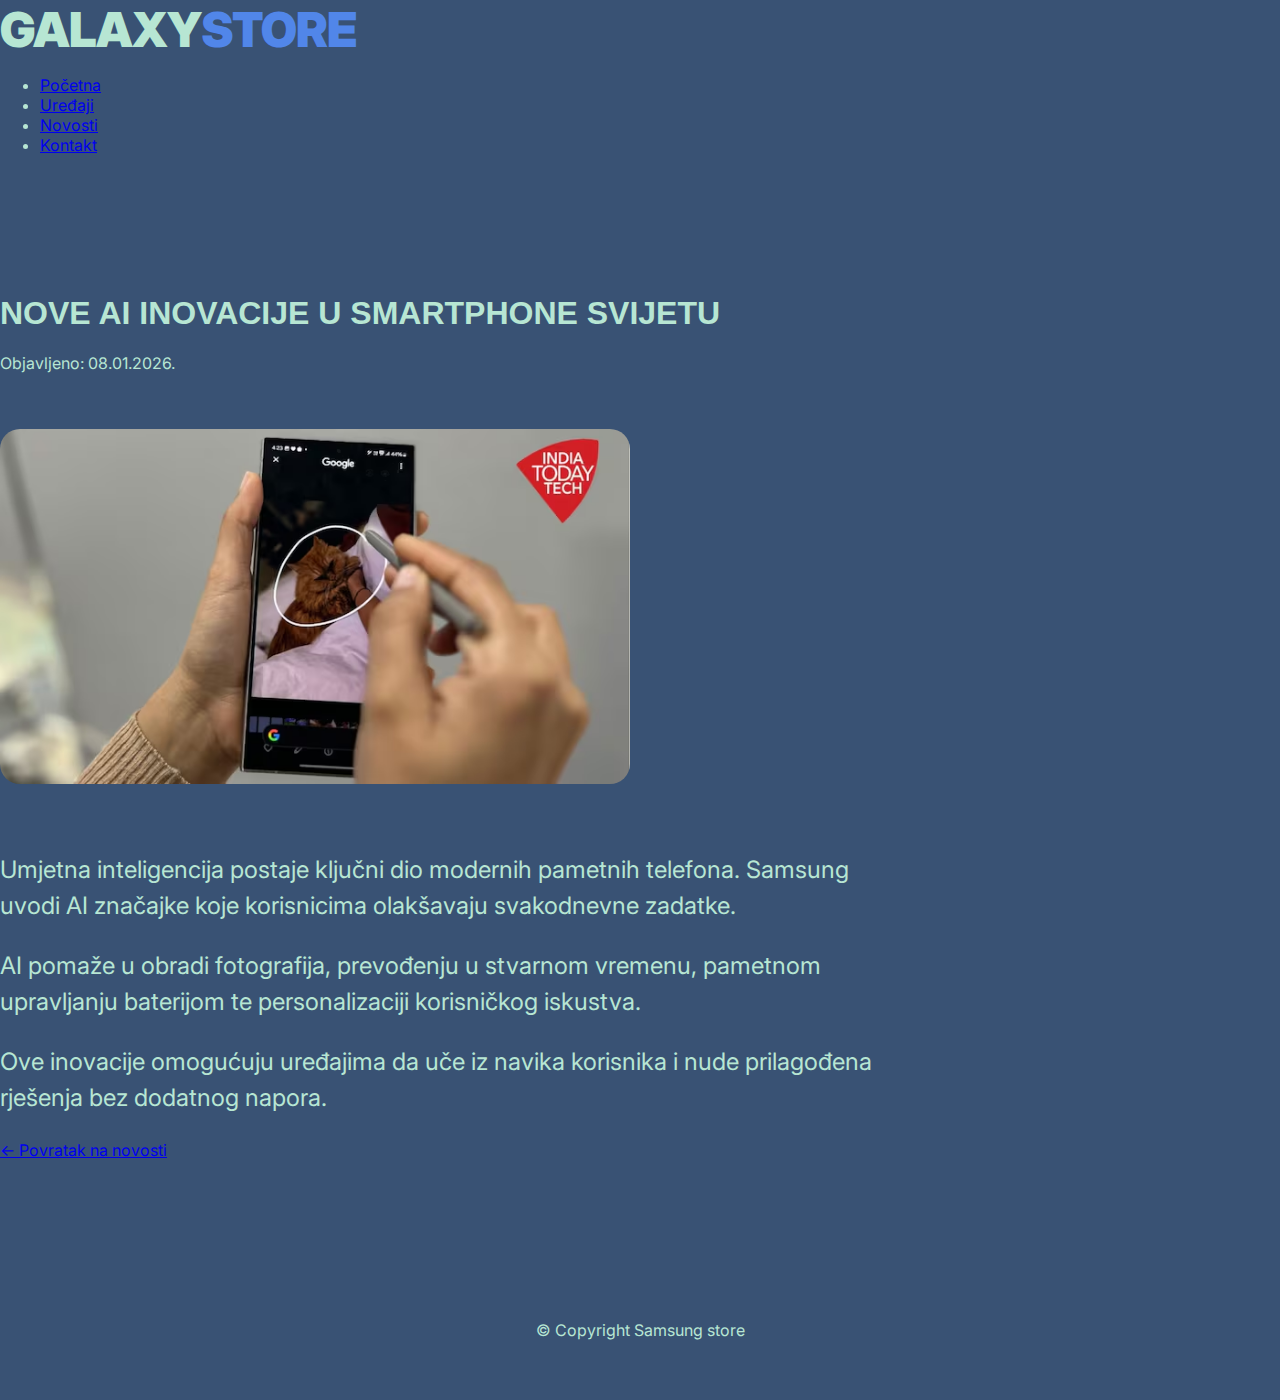
<file: clanak-ai.html>
<!DOCTYPE html>
<html lang="hr" data-theme="dark">
<head>
  <meta charset="utf-8">
  <meta name="viewport" content="width=device-width, initial-scale=1">
  <title>AI inovacije u smartphone svijetu</title>
  <link href="https://fonts.googleapis.com/css2?family=Syncopate:wght@700&family=Inter:wght@300;400;600;800&display=swap" rel="stylesheet">
  <link rel="stylesheet" href="style.css">
</head>
<body>
<header class="site-header">
  <div class="nav-container">
    <a href="index.html" class="logo">GALAXY<span>STORE</span></a>
    <ul class="nav-links">
      <li><a href="index.html">Početna</a></li>
      <li><a href="index.html#inventory">Uređaji</a></li>
      <li><a href="novosti.html">Novosti</a></li>
      <li><a href="kontakt.html">Kontakt</a></li>
    </ul>
  </div>
</header>
<main class="container" style="margin-top:140px; max-width:900px;">
  <h1 class="syncopate">Nove AI inovacije u smartphone svijetu</h1>
  <p class="muted">Objavljeno: 08.01.2026.</p>
  <img src="ai.jpg" style="width:70%; border-radius:20px; margin:40px 0;">
    <p style="font-size:1.5rem; line-height:1.5;">
    Umjetna inteligencija postaje ključni dio modernih pametnih telefona.
    Samsung uvodi AI značajke koje korisnicima olakšavaju svakodnevne zadatke.
  </p>
    <p style="font-size:1.5rem; line-height:1.5;">
    AI pomaže u obradi fotografija, prevođenju u stvarnom vremenu, pametnom
    upravljanju baterijom te personalizaciji korisničkog iskustva.
  </p>
    <p style="font-size:1.5rem; line-height:1.5;">
    Ove inovacije omogućuju uređajima da uče iz navika korisnika i nude
    prilagođena rješenja bez dodatnog napora.
  </p>
  <a href="novosti.html" class="btn-lux primary" style="margin-top:40px;">← Povratak na novosti</a>
</main>
<footer style="text-align:center; padding:60px 0; margin-top:100px;">
  &copy; Copyright Samsung store
</footer>
</body>
</html>
</file>
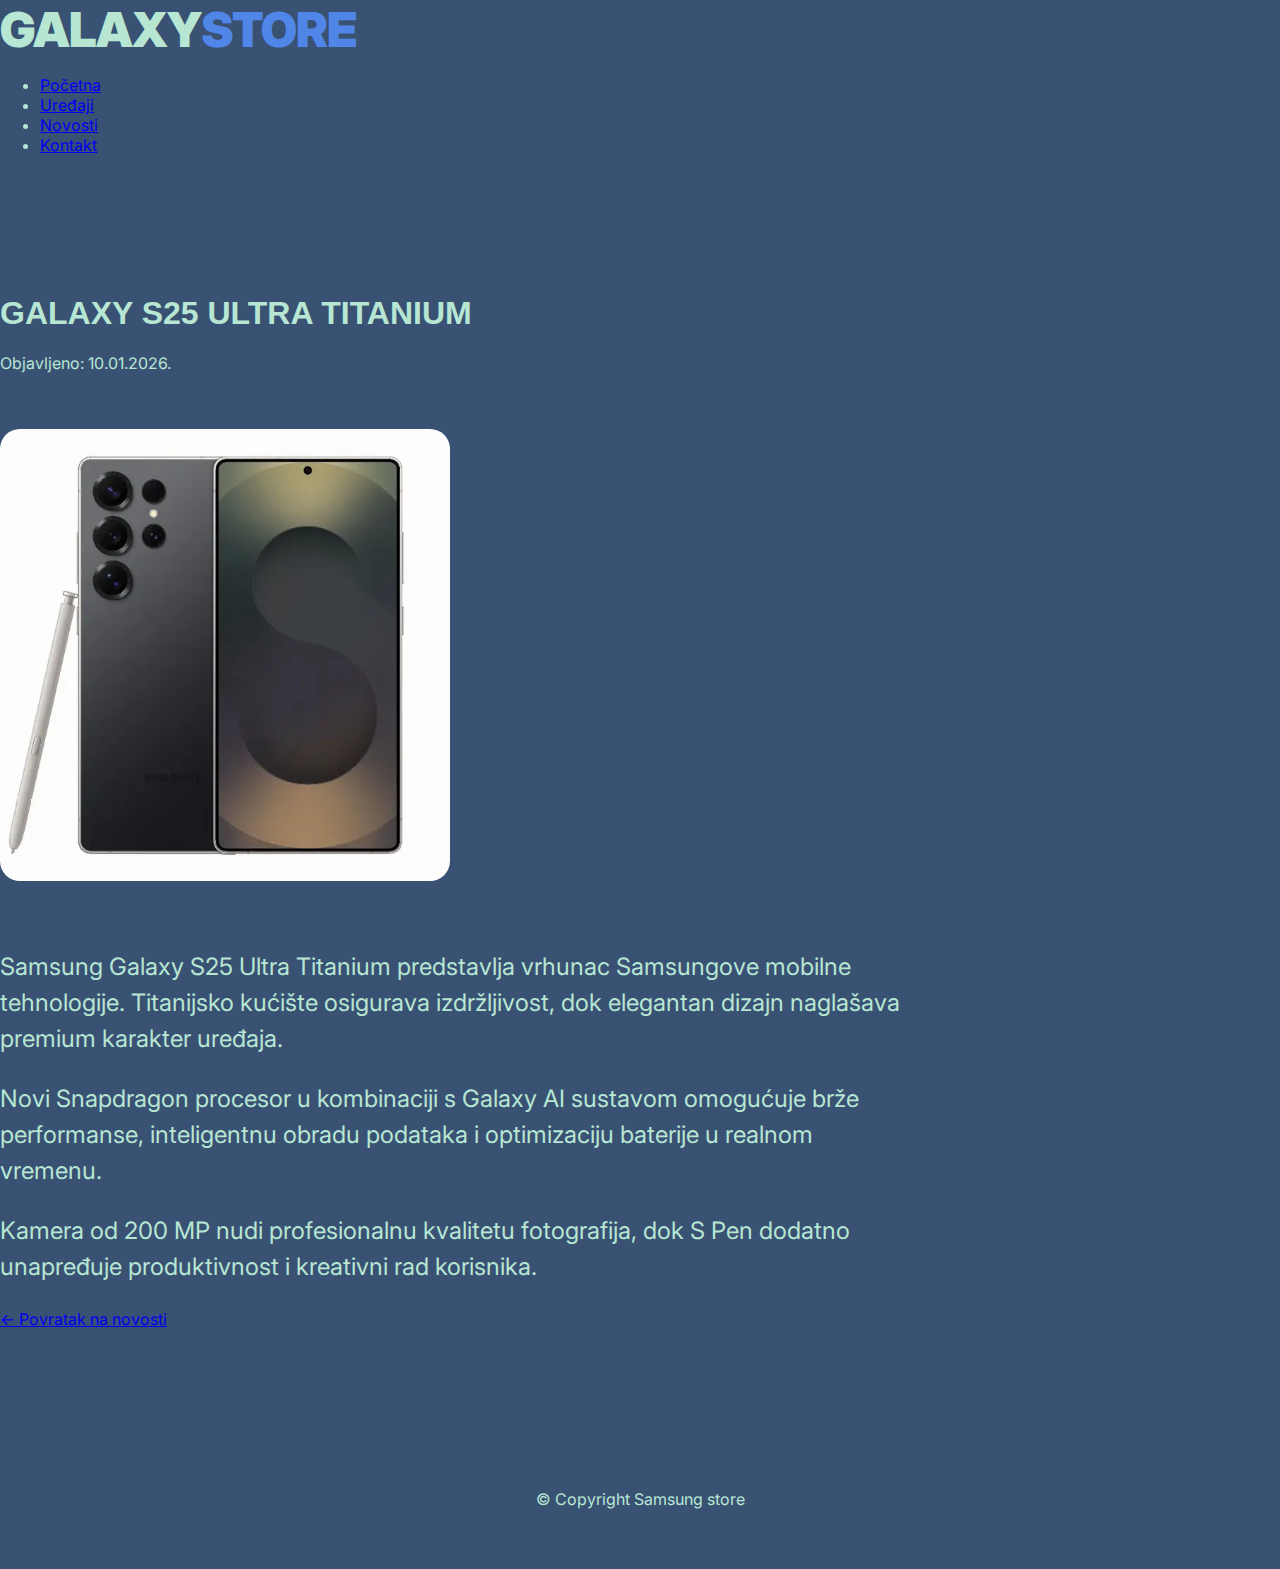
<file: clanak25ultra.html>
<!DOCTYPE html>
<html lang="hr" data-theme="dark">
<head>
  <meta charset="utf-8">
  <meta name="viewport" content="width=device-width, initial-scale=1">
  <title>Galaxy S25 Ultra Titanium</title>
  <link href="https://fonts.googleapis.com/css2?family=Syncopate:wght@700&family=Inter:wght@300;400;600;800&display=swap" rel="stylesheet">
  <link rel="stylesheet" href="style.css">
</head>
<body>
<header class="site-header">
  <div class="nav-container">
    <a href="index.html" class="logo">GALAXY<span>STORE</span></a>
    <ul class="nav-links">
      <li><a href="index.html">Početna</a></li>
      <li><a href="index.html#inventory">Uređaji</a></li>
      <li><a href="news.html">Novosti</a></li>
      <li><a href="kontakt.html">Kontakt</a></li>
    </ul>
  </div>
</header>
<main class="container article-content" style="margin-top:140px; max-width:900px;">
  <h1 class="syncopate">Galaxy S25 Ultra Titanium</h1>
  <p class="muted">Objavljeno: 10.01.2026.</p>
  <img src="s25.ultra.jpg" style="width:50%; border-radius:20px; margin:40px 0;">
  <p style="font-size:1.5rem; line-height:1.5;">
    Samsung Galaxy S25 Ultra Titanium predstavlja vrhunac Samsungove mobilne tehnologije.
    Titanijsko kućište osigurava izdržljivost, dok elegantan dizajn naglašava premium karakter uređaja.
  </p>
  <p style="font-size:1.5rem; line-height:1.5;">
    Novi Snapdragon procesor u kombinaciji s Galaxy AI sustavom omogućuje brže performanse,
    inteligentnu obradu podataka i optimizaciju baterije u realnom vremenu.
  </p>
  <p style="font-size:1.5rem; line-height:1.5;">
    Kamera od 200 MP nudi profesionalnu kvalitetu fotografija, dok S Pen dodatno
    unapređuje produktivnost i kreativni rad korisnika.
  </p>
  <a href="news.html" class="btn-lux primary" style="margin-top:100px;">← Povratak na novosti</a>
</main>
<footer style="text-align:center; padding:60px 0; margin-top:100px;">
  &copy; Copyright Samsung store
</footer>
</body>
</html>
</file>
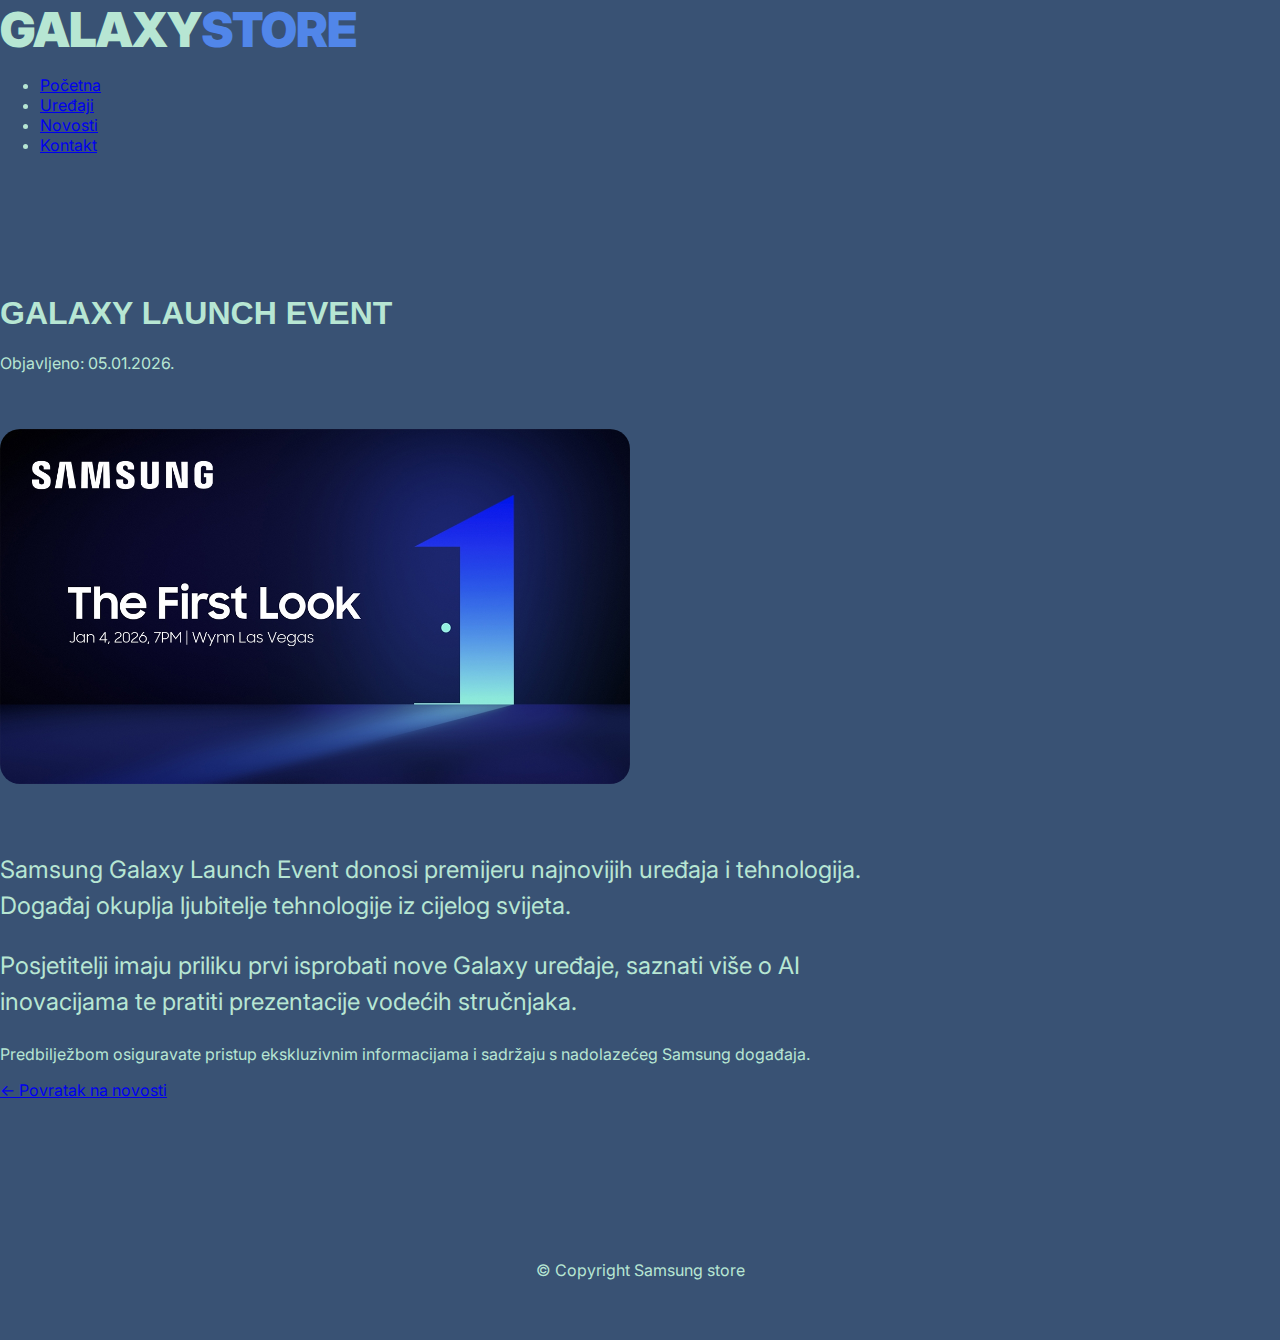
<file: clanak_launch_event.html>
<!DOCTYPE html>
<html lang="hr" data-theme="dark">
<head>
  <meta charset="utf-8">
  <meta name="viewport" content="width=device-width, initial-scale=1">
  <title>Galaxy Launch Event</title>
  <link href="https://fonts.googleapis.com/css2?family=Syncopate:wght@700&family=Inter:wght@300;400;600;800&display=swap" rel="stylesheet">
  <link rel="stylesheet" href="style.css">
</head>
<body>
<header class="site-header">
  <div class="nav-container">
    <a href="index.html" class="logo">GALAXY<span>STORE</span></a>
    <ul class="nav-links">
        <li><a href="index.html">Početna</a></li>
        <li><a href="index.html#inventory">Uređaji</a></li>
        <li><a href="news.html">Novosti</a></li>
        <li><a href="kontakt.html">Kontakt</a></li>
    </ul>
  </div>
</header>
<main class="container" style="margin-top:140px; max-width:900px;">
  <h1 class="syncopate">Galaxy Launch Event</h1>
  <p class="muted">Objavljeno: 05.01.2026.</p>
  <img src="launch_event.jpg" style="width:70%; border-radius:20px; margin:40px 0;">
    <p style="font-size:1.5rem; line-height:1.5;">
    Samsung Galaxy Launch Event donosi premijeru najnovijih uređaja i tehnologija.
    Događaj okuplja ljubitelje tehnologije iz cijelog svijeta.
  </p>
    <p style="font-size:1.5rem; line-height:1.5;">
    Posjetitelji imaju priliku prvi isprobati nove Galaxy uređaje,
    saznati više o AI inovacijama te pratiti prezentacije vodećih stručnjaka.
  </p>
    <p style="font-size:1.5rem; line-height:1.5;">
  <p>
    Predbilježbom osiguravate pristup ekskluzivnim informacijama i sadržaju s nadolazećeg Samsung događaja.
  </p>
  <a href="news.html" class="btn-lux primary" style="margin-top:70px;">← Povratak na novosti</a>
</main>
<footer style="text-align:center; padding:60px 0; margin-top:100px;">
  &copy; Copyright Samsung store
</footer>
</body>
</html>
</file>
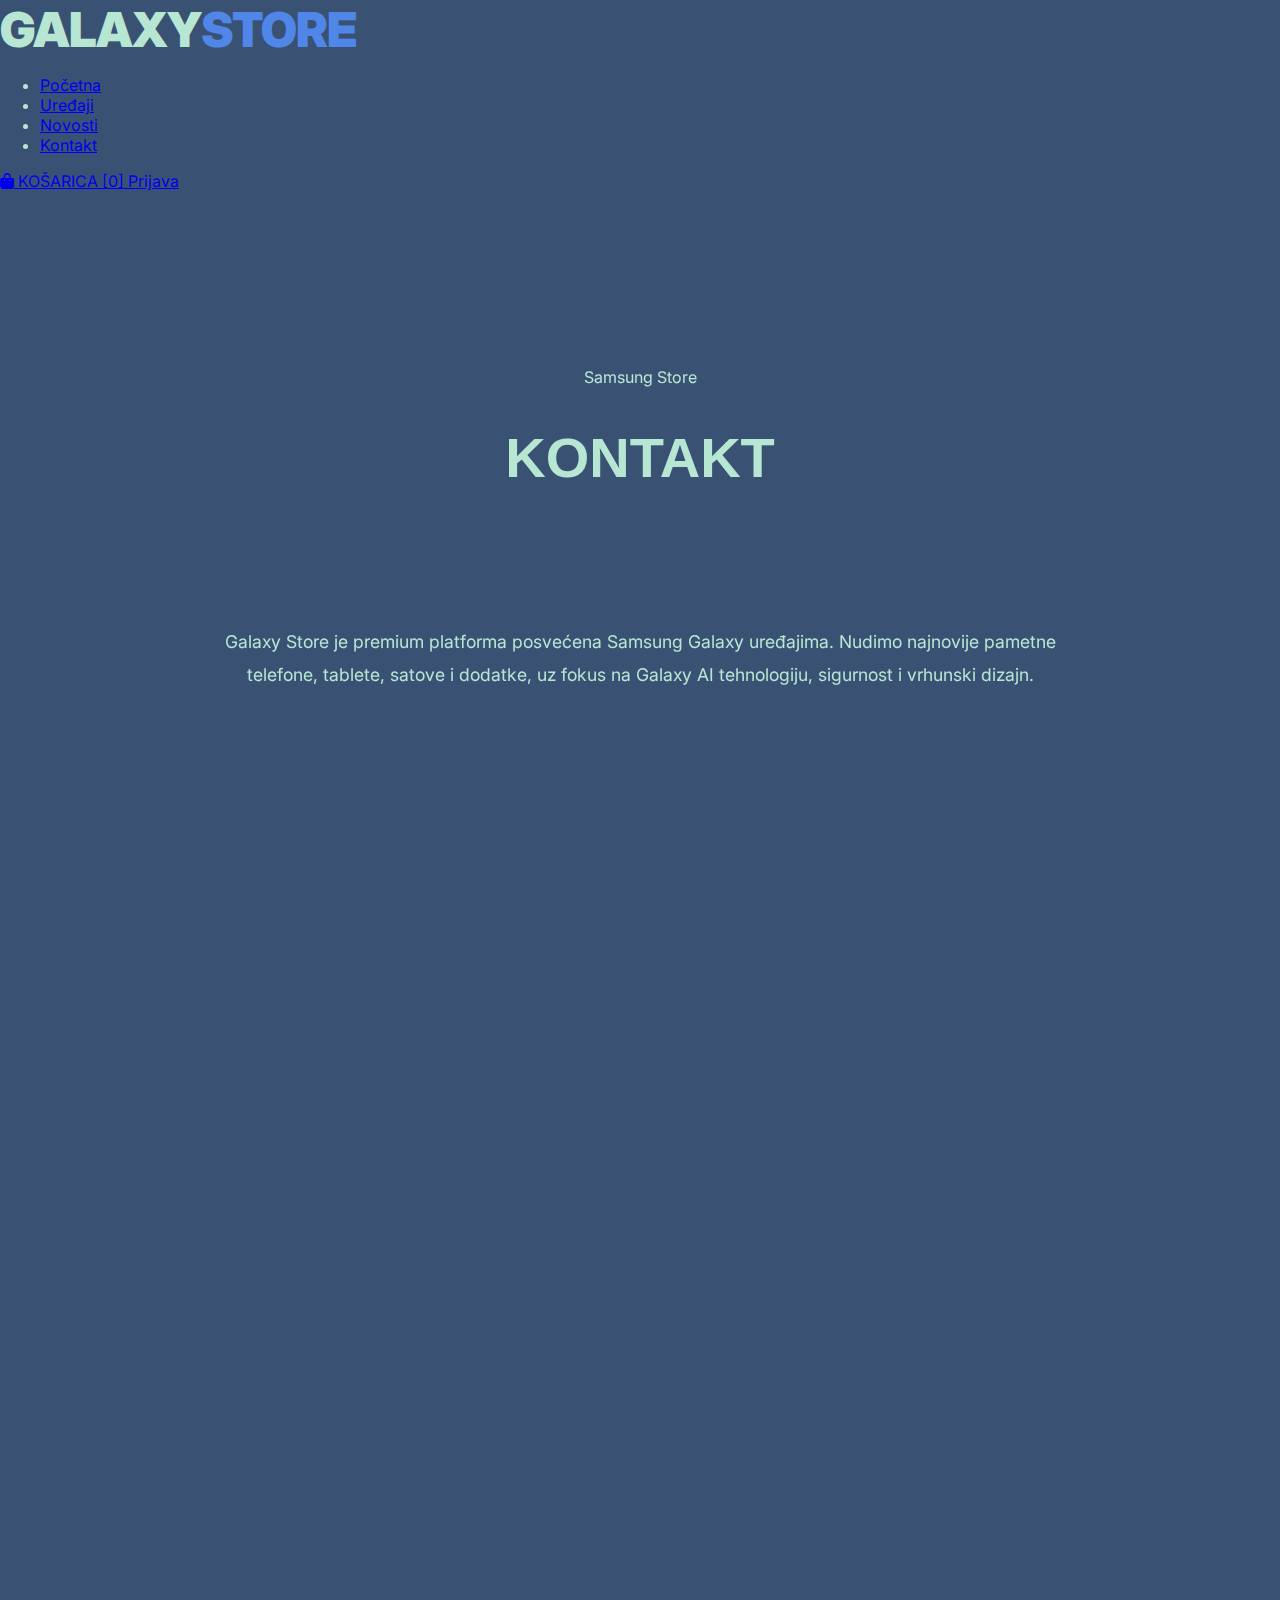
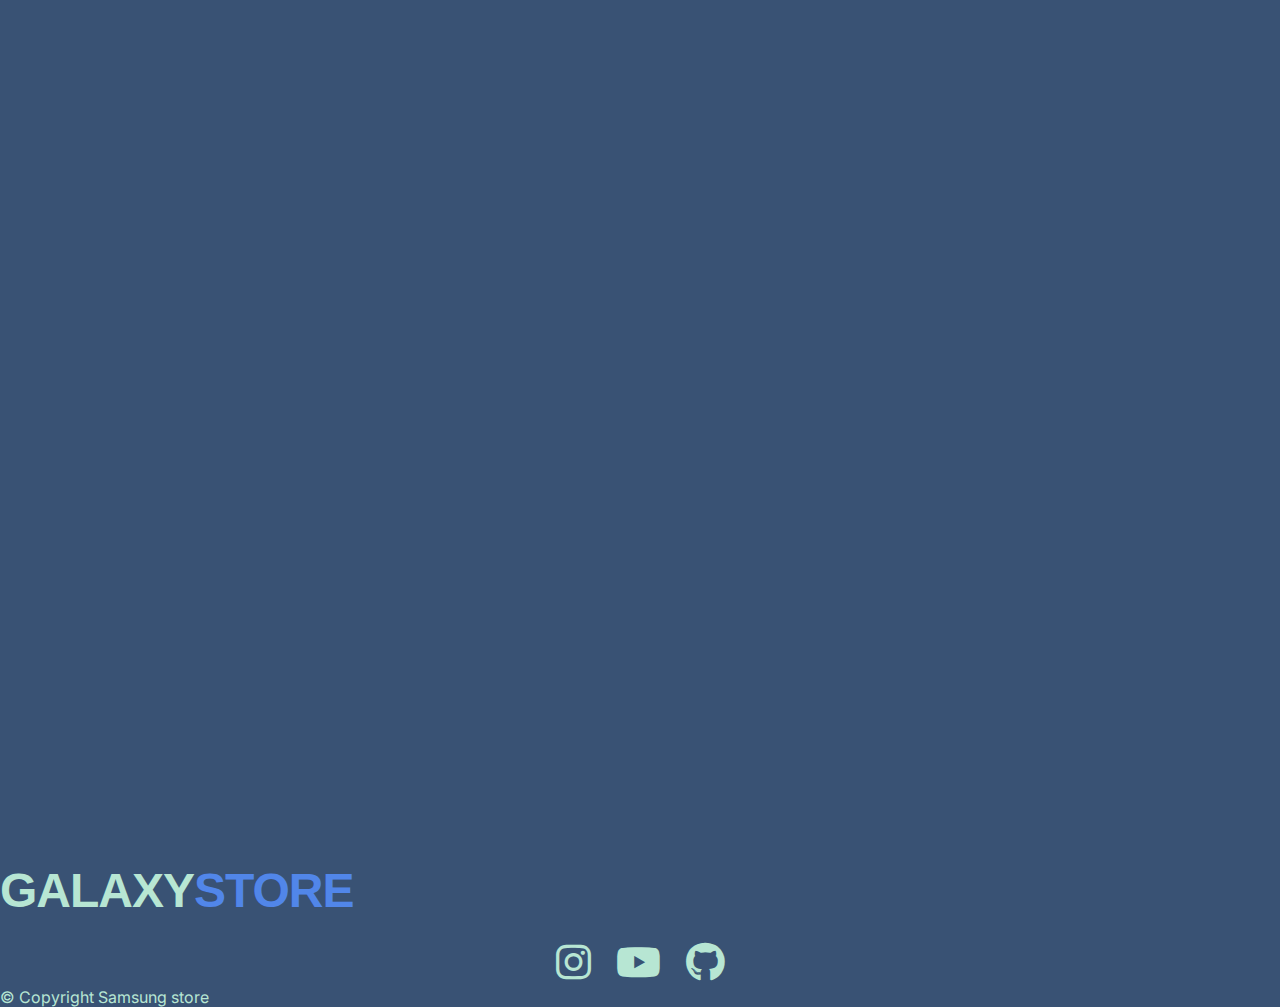
<file: kontakt.html>
<!DOCTYPE html>
<html lang="hr" data-theme="dark">
<head>
    <meta charset="utf-8">
    <meta name="viewport" content="width=device-width, initial-scale=1">
    <title>O nama</title>
    <link href="https://unpkg.com/aos@2.3.1/dist/aos.css" rel="stylesheet">
    <link href="https://fonts.googleapis.com/css2?family=Syncopate:wght@700&family=Inter:wght@300;400;600;800&display=swap" rel="stylesheet">
    <link rel="stylesheet" href="style.css">
    <link rel="stylesheet" href="https://cdnjs.cloudflare.com/ajax/libs/font-awesome/6.4.2/css/all.min.css">
</head>
<body>
<header class="site-header">
    <nav class="nav-container">
        <a href="index.html" class="logo">GALAXY<span>STORE</span></a>
        <ul class="nav-links">
            <li><a href="index.html">Početna</a></li>
            <li><a href="index.html#inventory">Uređaji</a></li>
            <li><a href="novosti.html">Novosti</a></li>
            <li><a href="kontakt.html" class="active">Kontakt</a></li>
        </ul>
        <div class="nav-right">
            <a href="kosarica.html" class="cart-link">
                <i class="fa-solid fa-bag-shopping"></i>
                <span class="cart-text">KOŠARICA</span> [<span id="cart-count">0</span>]
            </a>
            <a href="login.html" class="login-btn-top">Prijava</a>
        </div>
    </nav>
</header>
<section class="page-header" style="padding:160px 0 80px; text-align:center;">
    <div class="container" data-aos="fade-down">
        <p class="category-label">Samsung Store</p>
        <h1 class="syncopate" style="font-size:clamp(1.8rem,5vw,3.5rem);">
            Kontakt
        </h1>
    </div>
</section>
<main class="container">
    <section style="max-width:900px; margin:0 auto 100px; text-align:center;">
        <p class="muted" data-aos="fade-up" style="font-size:1.1rem; line-height:1.9;">
            Galaxy Store je premium platforma posvećena Samsung Galaxy uređajima.
            Nudimo najnovije pametne telefone, tablete, satove i dodatke,
            uz fokus na Galaxy AI tehnologiju, sigurnost i vrhunski dizajn.
        </p>
    </section>
    <div class="car-grid" style="margin-bottom:100px;">
        <div class="car-card" data-aos="fade-up" style="padding:40px; text-align:center;">
            <div class="syncopate" style="font-size:2.5rem; color:var(--primary); margin-bottom:20px;">01</div>
            <h3 class="syncopate">GALAXY AI</h3>
            <p class="muted">Pametne AI funkcije koje olakšavaju svakodnevni život.</p>
        </div>
        <div class="car-card" data-aos="fade-up" data-aos-delay="150" style="padding:40px; text-align:center;">
            <div class="syncopate" style="font-size:2.5rem; color:var(--primary); margin-bottom:20px;">02</div>
            <h3 class="syncopate">SIGURNOST</h3>
            <p class="muted">Samsung Knox zaštita na enterprise razini.</p>
        </div>
        <div class="car-card" data-aos="fade-up" data-aos-delay="300" style="padding:40px; text-align:center;">
            <div class="syncopate" style="font-size:2.5rem; color:var(--primary); margin-bottom:20px;">03</div>
            <h3 class="syncopate">PODRŠKA</h3>
            <p class="muted">Stručna podrška za sve Galaxy proizvode.</p>
        </div>
    </div>
    <div class="car-grid" style="gap:30px;">
        <div class="car-card" data-aos="fade-right" style="padding:40px;">
            <h3 class="syncopate" style="color:var(--primary); margin-bottom:30px;">Kontakt</h3>
            <p class="muted">Email: <span>support@galaxystore.com</span></p>
            <p class="muted">Telefon: <span>+385 99 888 7777</span></p>
            <p class="muted">Lokacija: <span>Jarušćica 4</span></p>

            <div style="margin-top:30px; background:var(--card-bg); padding:20px; border-left:4px solid var(--primary);">
                <p class="category-label">Radno vrijeme</p>
                <p>Pon – Pet: 08:00 – 16:00</p>
            </div>
        </div>
        <div class="car-card" data-aos="fade-left" style="padding:40px;">
            <h3 class="syncopate" style="margin-bottom:30px;">POŠALJITE UPIT</h3>
            <form id="contactForm">
                <input type="text" placeholder="Ime i prezime" required>
                <input type="email" placeholder="Email adresa" required>
                <textarea rows="4" placeholder="Vaša poruka..."></textarea>
                <button class="btn-lux primary" style="width:100%;">POŠALJI</button>
            </form>
        </div>
    </div>
    <section style="margin:120px 0;" data-aos="zoom-in">
        <h2 class="syncopate" style="text-align:center; margin-bottom:40px;">Posjetite nas</h2>
        <div style="height:450px; border-radius:20px; overflow:hidden;">
            <iframe
                src="https://www.google.com/maps?q=Samsung%20Zagreb&output=embed"
                width="100%" height="100%" style="border:0; filter:grayscale(1) invert(0.9);">
            </iframe>
        </div>
    </section>
</main>
<footer>
    <div class="footer-container">
        <div class="logo syncopate">GALAXY<span>STORE</span></div>
        <div class="social-icons">
            <a href="https://www.instagram.com/samsunghrvatska/"><i class="fa-brands fa-instagram"></i></a>
            <a href="https://www.youtube.com/@Samsung"><i class="fa-brands fa-youtube"></i></a>
            <a href="https://github.com/nid0n/WebAplikacije-projekt-SamsungStore"><i class="fa-brands fa-github"></i></a>
        </div>
        &copy; Copyright Samsung store
    </div>
</footer>
<script src="https://unpkg.com/aos@2.3.1/dist/aos.js"></script>
<script>
    AOS.init({ duration: 1000, once: true });

    document.getElementById('contactForm').addEventListener('submit', e => {
        e.preventDefault();
        alert('Poruka uspješno poslana! Javit ćemo vam se uskoro.');
    });
</script>
</body>
</html>
</file>
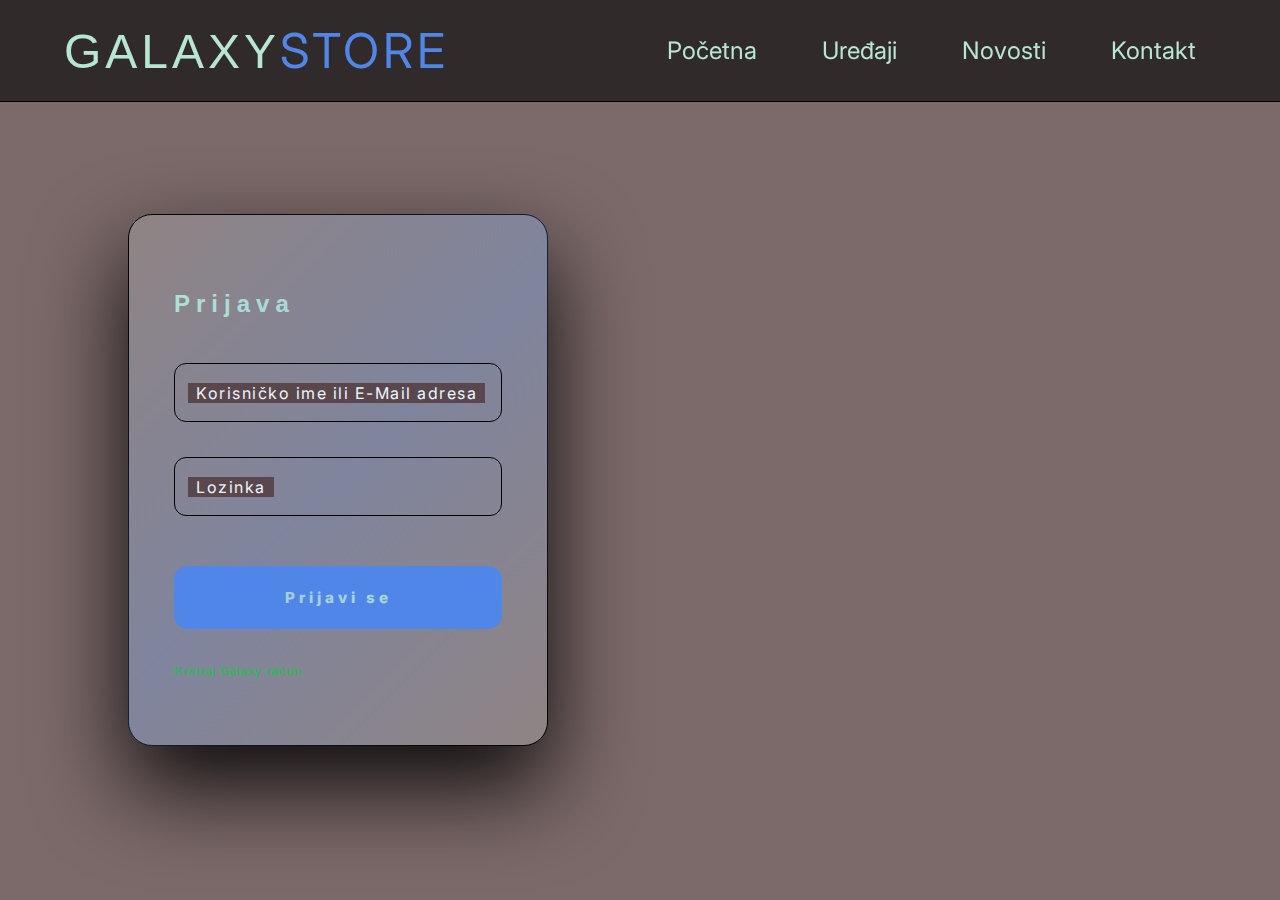
<file: login.html>
<!DOCTYPE html>
<html lang="hr" data-theme="white">
<head>
    <meta charset="UTF-8">
    <meta name="viewport" content="width=device-width, initial-scale=1.0">
    <title>Galaxy Store</title>
    <meta name="robots" content="noindex, nofollow">
    <link href="https://fonts.googleapis.com/css2?family=Syncopate:wght@700&family=Inter:wght@300;400;600;800&display=swap" rel="stylesheet">
    <link rel="stylesheet" href="https://cdnjs.cloudflare.com/ajax/libs/font-awesome/6.4.2/css/all.min.css">
    <style>
        :root {
            --primary: #5186e9; 
            --accent: #1bc92a;
            --bg: #492f2fb8;
            --card-bg: #8f8484;
            --text: #b7e6d3;
            --muted: #4d3e3e;
            --border: #000000;
        }
        * { box-sizing: border-box; font-family: 'Inter', sans-serif; }
        body {
            margin: 0;
            background-color: var(--bg);
            color: var(--text);
        }
        header {
            position: fixed;
            top: 0;
            width: 100%;
            z-index: 100;
            background: rgba(0,0,0,0.6);
            backdrop-filter: blur(20px);
            border-bottom: 1px solid var(--border);
        }
        .nav-container {
            max-width: 1300px;
            margin: auto;
            padding: 20px 5%;
            display: flex;
            justify-content: space-between;
            align-items: center;
        }
        .logo {
            font-family: 'Syncopate', sans-serif;
            letter-spacing: 4px;
            text-decoration: none;
            color: var(--text);
            font-size: 3rem;
        }
        .logo span { color: var(--primary); }
        .nav-links {
            list-style: none;
            display: flex;
            gap: 25px;
        }
        .nav-links a {
            text-decoration: none;
            color: var(--text);
            font-size: 1.5rem;
            padding: 12px 20px;
            transition: color 0.3s;
        }
        .nav-links a:hover { color: var(--primary); }
        .login-wrapper {
            min-height: 100vh;
            display: flex;
            align-items: center;
            justify-content: flex-start;
            padding: 140px 10% 80px;
        }
        .login-card {
            width: 100%;
            max-width: 420px;
            background: var(--card-bg);
            padding: 55px 45px;
            border-radius: 24px;
            border: 1px solid var(--border);
            box-shadow: 0 40px 90px rgba(0,0,0,0.9);
            position: relative;
        }
        .login-card::before {
            content: "";
            position: absolute;
            inset: -1px;
            border-radius: 24px;
            background: linear-gradient(135deg, transparent, var(--primary), transparent);
            opacity: 0.25;
            pointer-events: none;
        }
        .login-card h2 {
            font-family: 'Syncopate', sans-serif;
            font-size: 1.5rem;
            letter-spacing: 6px;
            margin-bottom: 45px;
            color: var(--text);
        }
        .input-group {
            position: relative;
            margin-bottom: 35px;
        }
        .input-group input {
            width: 100%;
            padding: 18px 16px;
            background: transparent;
            border: 1px solid var(--border);
            border-radius: 12px;
            color: var(--text);
            font-size: 1.1rem;
            outline: none;
            transition: 0.4s;
        }
        .input-group label {
            position: absolute;
            left: 14px;
            top: 50%;
            transform: translateY(-50%);
            font-size: 1rem;
            letter-spacing: 1.5px;
            color: #eaf6ff;  
            pointer-events: none;
            transition: 0.4s;
            background: var(--bg);
            padding: 0 8px;
        }
        .input-group input:focus,
        .input-group input:not(:placeholder-shown) {
            border-color: var(--primary);
        }
        
        .input-group input:focus + label,
        .input-group input:not(:placeholder-shown) + label {
            top: -8px;
            font-size: 0.75rem;
            color: var(--primary);
        }
        .login-btn {
            width: 100%;
            margin-top: 15px;
            padding: 22px;
            border-radius: 14px;
            font-size: 0.95rem;
            letter-spacing: 4px;
            background: var(--primary);
            border: none;
            color: var(--text);
            font-weight: 800;
            cursor: pointer;
            transition: 0.4s;
        }
        .login-btn:hover {
            transform: translateY(-2px);
            box-shadow: 0 20px 50px rgba(0,0,0,0.45);
        }
        .toggle-link { color: var(--accent); cursor: pointer; font-weight: 600; }
        .hidden { display: none; }
        .muted { color: var(--muted); font-size: 0.7rem; letter-spacing: 1px; }
    </style>
</head>
<body>
<header>
    <div class="nav-container">
        <a href="index.html" class="logo">GALAXY<span>STORE</span></a>
        <ul class="nav-links">
            <li><a href="index.html">Početna</a></li>
            <li><a href="index.html#inventory">Uređaji</a></li>
            <li><a href="novosti.html">Novosti</a></li>
            <li><a href="kontakt.html">Kontakt</a></li>
        </ul>
    </div>
</header>
<div class="login-wrapper">
    <div class="login-card">
        <div id="login-section">
            <h2>Prijava</h2>
            <form id="loginForm">
                <div class="input-group">
                    <input type="text" id="login-user" required placeholder=" ">
                    <label>Korisničko ime ili E-Mail adresa</label>
                </div>
                <div class="input-group">
                    <input type="password" id="login-pass" required placeholder=" ">
                    <label>Lozinka</label>
                </div>
                <button type="submit" class="login-btn">Prijavi se</button>
            </form>
            <p class="muted" style="margin-top: 35px;">
                <span class="toggle-link" onclick="toggleForm()">Kreiraj Galaxy račun</span>
            </p>
        </div>
        <div id="register-section" class="hidden">
            <h2>Kreiraj račun</h2>
            <form id="registerForm">
                <div class="input-group">
                    <input type="text" id="reg-name" required placeholder=" ">
                    <label>Vaše ime i prezime</label>
                </div>
                <div class="input-group">
                    <input type="email" id="reg-email" required placeholder=" ">
                    <label>Email adresa</label>
                </div>
                <div class="input-group">
                    <input type="password" id="reg-pass" required placeholder=" ">
                    <label>Lozinka</label>
                </div>
                <button type="submit" class="login-btn">Registrirajte se</button>
            </form>
            <p class="muted" style="margin-top: 35px;">
                Postojeći korisnik? <span class="toggle-link" onclick="toggleForm()">Prijavi se</span>
            </p>
        </div>
    </div>
</div>
<script>
document.addEventListener('DOMContentLoaded', () => {
    if (localStorage.getItem('isLoggedIn') === 'true') {
        window.location.href = 'index.html';
    }
});
function toggleForm() {
    document.getElementById('login-section').classList.toggle('hidden');
    document.getElementById('register-section').classList.toggle('hidden');
}
document.getElementById('loginForm').addEventListener('submit', e => {
    e.preventDefault();
    const user = document.getElementById('login-user').value;
    localStorage.setItem('isLoggedIn', 'true');
    localStorage.setItem('galaxy_user', user);
    alert("Dobrodošli");
    setTimeout(() => window.location.href = 'index.html', 1200);
})
document.getElementById('registerForm').addEventListener('submit', e => {
    e.preventDefault();
    alert("Račun Vam je kreiran. Molimo prijavite se.");
    toggleForm();
});
</script>
</body>
</html>
</file>
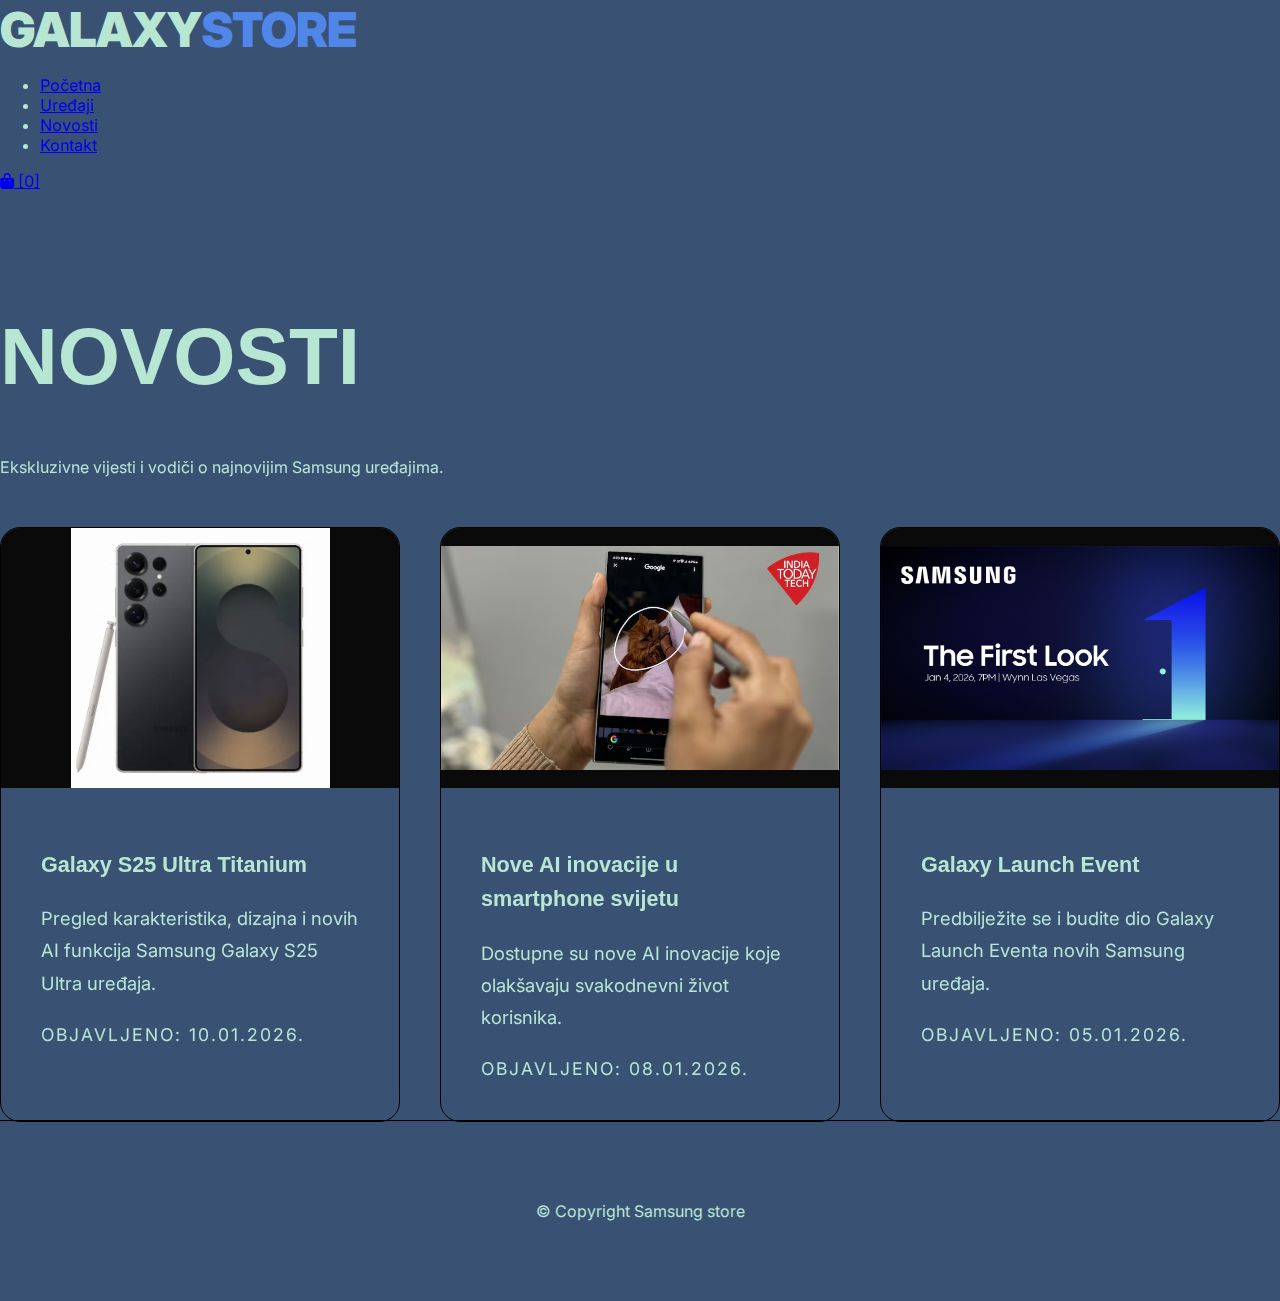
<file: novosti.html>
<!DOCTYPE html>
<html lang="hr" data-theme="dark">
<head>
    <meta charset="utf-8">
    <meta name="viewport" content="width=device-width, initial-scale=1">
    <title>Novosti</title>
    <meta name="robots" content="noindex, nofollow">
    <link href="https://unpkg.com/aos@2.3.1/dist/aos.css" rel="stylesheet">
    <link href="https://fonts.googleapis.com/css2?family=Syncopate:wght@700&family=Inter:wght@300;400;600;800&display=swap" rel="stylesheet">
    <link rel="stylesheet" href="style.css">
    <link rel="stylesheet" href="https://cdnjs.cloudflare.com/ajax/libs/font-awesome/6.4.2/css/all.min.css">
<style>
.news-grid {
    display: grid;
    grid-template-columns: repeat(auto-fit, minmax(320px, 1fr));
    gap: 40px;
    margin-top: 50px;
}
.journal-card {
    background: var(--black-card);
    border: 1px solid var(--border);
    border-radius: 20px;
    overflow: hidden;
    transition: all 0.4s ease;
    height: 100%;
}
.journal-card:hover {
    transform: translateY(-10px);
    border-color: var(--accent);
    box-shadow: 0 20px 40px rgba(0,0,0,0.3);
}
.journal-img {
    height: 260px;
    background-size: contain;
    background-position: center;
    background-repeat: no-repeat;
    background-color: #0a0a0a;
    transition: 0.5s;
}
.journal-card:hover .journal-img {
    transform: scale(1.05);
}
.journal-body {
    padding: 40px;
}
.journal-body h3 {
    font-family: 'Syncopate', sans-serif;
    font-size: 1.35rem;
    margin: 20px 0;
    line-height: 1.6;
}
.journal-body p {
    font-size: 1.15rem;
    line-height: 1.75;
}
.meta {
    margin-top: 25px;
    font-size: 1.1rem;
    text-transform: uppercase;
    letter-spacing: 2px;
    color: var(--text-muted);
}
.card-link {
    display: block;
    text-decoration: none;
    color: inherit;
}
</style>
</head>
<body>
<header class="site-header">
<div class="nav-container">
    <a href="index.html" class="logo">GALAXY<span>STORE</span></a>
    <ul class="nav-links">
        <li><a href="index.html">Početna</a></li>
        <li><a href="index.html#inventory">Uređaji</a></li>
        <li><a href="novosti.html" class="active">Novosti</a></li>
        <li><a href="kontakt.html">Kontakt</a></li>
    </ul>
    <div class="nav-right">
        <a href="kosarica.html" class="cart-link">
            <i class="fa-solid fa-bag-shopping"></i> [0]
        </a>
    </div>
</div>
</header>
<main class="container" style="margin-top:120px; min-height:80vh;">
<section>
<div class="section-head" data-aos="fade-right">
    <h1 class="syncopate" style="font-size: clamp(3.5rem, 12vw, 5em);">
        Novosti
    </h1>
    <p class="muted">
        Ekskluzivne vijesti i vodiči o najnovijim Samsung uređajima.
    </p>
</div>
<div class="news-grid">
<a href="clanak25ultra.html" class="card-link">
<article class="journal-card" data-aos="fade-up" data-aos-delay="100">
    <div class="journal-img" style="background-image:url('s25.ultra.jpg');"></div>
    <div class="journal-body">
        <h3>Galaxy S25 Ultra Titanium</h3>
        <p>
            Pregled karakteristika, dizajna i novih AI funkcija Samsung Galaxy S25 Ultra uređaja.
        </p>
        <div class="meta">Objavljeno: 10.01.2026.</div>
    </div>
</article>
</a>
<a href="clanak-ai.html" class="card-link">
<article class="journal-card" data-aos="fade-up" data-aos-delay="200">
    <div class="journal-img" style="background-image:url('ai.jpg');"></div>
    <div class="journal-body">
        <h3>Nove AI inovacije u smartphone svijetu</h3>
        <p>
            Dostupne su nove AI inovacije koje olakšavaju svakodnevni život korisnika.
        </p>
        <div class="meta">Objavljeno: 08.01.2026.</div>
    </div>
</article>
</a>
<a href="clanak_launch_event.html" class="card-link">
<article class="journal-card" data-aos="fade-up" data-aos-delay="300">
    <div class="journal-img" style="background-image:url('launch_event.jpg');"></div>
    <div class="journal-body">
        <h3>Galaxy Launch Event</h3>
        <p>
            Predbilježite se i budite dio Galaxy Launch Eventa novih Samsung uređaja.
        </p>
        <div class="meta">Objavljeno: 05.01.2026.</div>
    </div>
</article>
</a>
</div>
</section>
</main>
<footer style="text-align:center; padding:80px 0; border-top:1px solid var(--border);">
    &copy; Copyright Samsung store
</footer>
<script src="https://unpkg.com/aos@2.3.1/dist/aos.js"></script>
<script>
AOS.init({ duration: 1000, once: true });
</script>
</body>
</html>
</file>
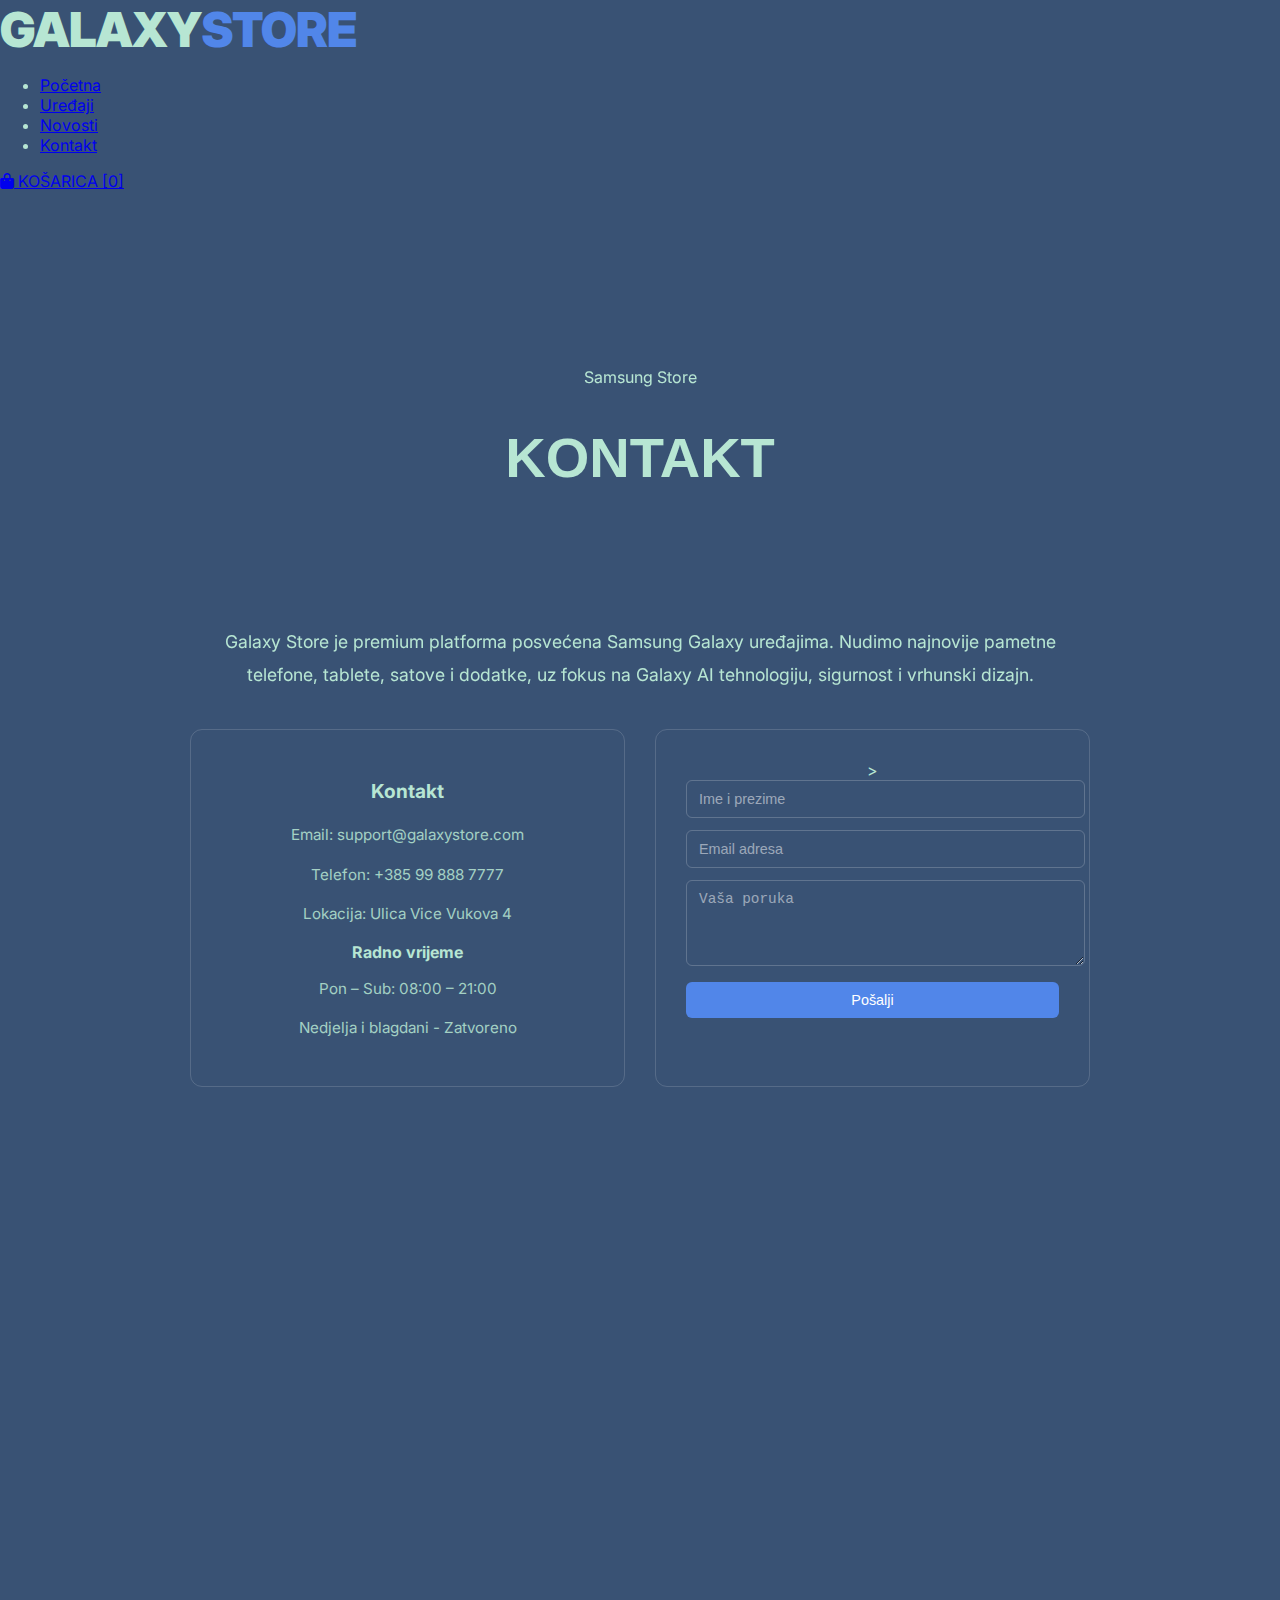
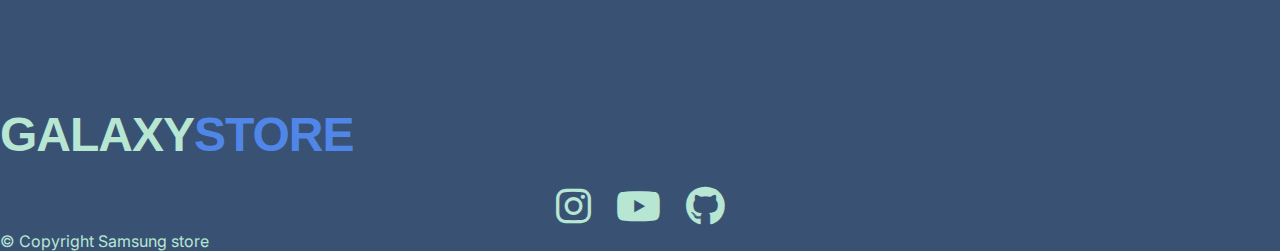
<file: o.nama_kontakt.html>
<!DOCTYPE html>
<html lang="hr" data-theme="white">
<head>
    <meta charset="utf-8">
    <meta name="viewport" content="width=device-width, initial-scale=1">
    <title>O nama</title>
    <link href="https://unpkg.com/aos@2.3.1/dist/aos.css" rel="stylesheet">
    <link href="https://fonts.googleapis.com/css2?family=Syncopate:wght@700&family=Inter:wght@300;400;600;800&display=swap" rel="stylesheet">
    <link rel="stylesheet" href="style.css">
    <link rel="stylesheet" href="https://cdnjs.cloudflare.com/ajax/libs/font-awesome/6.4.2/css/all.min.css">
</head>
<body>
<header class="site-header">
    <nav class="nav-container">
        <a href="index.html" class="logo">GALAXY<span>STORE</span></a>
        <ul class="nav-links">
            <li><a href="index.html">Početna</a></li>
            <li><a href="index.html#inventory">Uređaji</a></li>
            <li><a href="novosti.html">Novosti</a></li>
            <li><a href="kontakt.html" class="active">Kontakt</a></li>
        </ul>
        <div class="nav-right">
            <a href="kosarica.html" class="cart-link">
                <i class="fa-solid fa-bag-shopping"></i>
                <span class="cart-text">KOŠARICA</span> [<span id="cart-count">0</span>]
            </a>
        </div>
    </nav>
</header>
<section class="page-header" style="padding:160px 0 80px; text-align:center;">
    <div class="container" data-aos="fade-down">
        <p class="category-label">Samsung Store</p>
        <h1 class="syncopate" style="font-size:clamp(1.8rem,5vw,3.5rem);">
            Kontakt
        </h1>
    </div>
</section>
<main class="container">
    <section style="max-width:900px; margin:0 auto 100px; text-align:center;">
        <p class="muted" data-aos="fade-up" style="font-size:1.1rem; line-height:1.9;">
            Galaxy Store je premium platforma posvećena Samsung Galaxy uređajima.
            Nudimo najnovije pametne telefone, tablete, satove i dodatke,
            uz fokus na Galaxy AI tehnologiju, sigurnost i vrhunski dizajn.
        </p>
        <div class="car-grid simple-contact">

    <div class="car-card contact-info" data-aos="fade-right">
        <h3>Kontakt</h3>
        <p>Email: support@galaxystore.com</p>
        <p>Telefon: +385 99 888 7777</p>
        <p>Lokacija: Ulica Vice Vukova 4</p>

        <div class="work-time">
            <strong>Radno vrijeme</strong>
            <p>Pon – Sub: 08:00 – 21:00</p>
            <p>Nedjelja i blagdani - Zatvoreno</p>
        </div>
    </div>

    <div class="car-card contact-form" data-aos="fade-left">>
            <form id="contactForm">
                <input type="text" placeholder="Ime i prezime" required>
                <input type="email" placeholder="Email adresa" required>
                <textarea rows="4" placeholder="Vaša poruka"></textarea>
                <button class="btn-lux primary" style="width:100%;">Pošalji</button>
            </form>
        </div>
    </div>
<div style="overflow:hidden; border-radius:30px; height:450px; margin:50px auto; max-width:900px;">
    <iframe 
        src="https://www.google.com/maps/embed?pb=!1m18!1m12!1m3!1d1022.5864779235976!2d15.94010017010617!3d45.77016989210619!2m3!1f0!2f0!3f0!3m2!1i1024!2i768!4f13.1!3m3!1m2!1s0x4765d43cbdaa481d%3A0x1c1f1f2f04307ff3!2sSamsung%20Experience%20Store%20-%20Zagreb!5e0!3m2!1sen!2shr!4v1768223482575!5m2!1sen!2shr&layer=c"
        width="100%" 
        height="100%" 
        style="border:0;" 
        allowfullscreen="" 
        loading="lazy" 
        referrerpolicy="no-referrer-when-downgrade">
    </iframe>
</div>


</main>
<footer>
    <div class="footer-container">
        <div class="logo syncopate">GALAXY<span>STORE</span></div>
        <div class="social-icons">
            <a href="https://www.instagram.com/samsunghrvatska/"><i class="fa-brands fa-instagram"></i></a>
            <a href="https://www.youtube.com/@Samsung"><i class="fa-brands fa-youtube"></i></a>
            <a href="https://github.com/nid0n/WebAplikacije-projekt-SamsungStore"><i class="fa-brands fa-github"></i></a>
        </div>
        &copy; Copyright Samsung store
    </div>
</footer>
<script src="https://unpkg.com/aos@2.3.1/dist/aos.js"></script>
<script>
    AOS.init({ duration: 1000, once: true });

    document.getElementById('contactForm').addEventListener('submit', e => {
        e.preventDefault();
        alert('Vaš upit je poslan.');
    });
</script>
</body>
</html>
</file>
<file: style.css>
:root {
    --primary: #5186e9;
    --accent: #1bc92a;
    --bg: #2f496df3;
    --card-bg: #8f8484;
    --text: #b7e6d3;
    --muted: #4d3e3e;
    --border: #000000;
}
body {
    background-color: var(--bg);
    color: var(--text);
    font-family: 'Inter', sans-serif;
    margin: 0;
}
.syncopate {
    font-family: 'Syncopate', sans-serif;
    text-transform: uppercase;
}
.logo {
    font-size: 3rem;
    font-weight: 900;
    letter-spacing: -1px;
    color: var(--text);
    text-decoration: none;
}
.logo span {
    color: var(--primary);
}
.hero {
    height: 80vh;
    display: flex;
    align-items: center;
    justify-content: center;
    text-align: center;
    background:
        linear-gradient(rgba(0,0,0,0.6), rgba(0,0,0,0.6)),
        url('s25ultra1.jpg');
    background-size: cover;
    background-position: center;
}
.hero h1 {
    font-size: clamp(4rem, 10vw, 7rem);
    line-height: 0.9;
    margin: 20px 0;
}
.car-grid {
    display: grid;
    grid-template-columns: repeat(auto-fill, minmax(300px, 1fr));
    gap: 30px;
    padding: 20px 0;
}

.car-card {
    position: relative;
    background: linear-gradient(
        160deg,
        rgba(255,255,255,0.08),
        rgba(255,255,255,0.02)
    );
    border-radius: 26px;
    border: 1px solid rgba(255,255,255,0.15);
    box-shadow:
        0 20px 50px rgba(0,0,0,0.45),
        inset 0 0 0 1px rgba(255,255,255,0.05);
    backdrop-filter: blur(14px);
    -webkit-backdrop-filter: blur(14px);
    transition: all 0.45s ease;
}
.car-card:hover {
    transform: translateY(-12px) scale(1.03);
    box-shadow:
        0 35px 70px rgba(0,0,0,0.65),
        inset 0 0 0 1px rgba(255,255,255,0.15);
    border-color: var(--primary);
}
.car-card h3::after {
    content: "";
    display: block;
    width: 50px;
    height: 3px;
    margin-top: 10px;
    background: linear-gradient(90deg, var(--primary), transparent);
    border-radius: 5px;
}
.car-card p {
    font-size: 1rem;
    line-height: 1.8;
}
.simple-contact .car-card {
    background: transparent !important;
    border: 1px solid rgba(255,255,255,0.15) !important;
    border-radius: 12px !important;
    box-shadow: none !important;
    backdrop-filter: none !important;
    padding: 30px !important;
    transform: none !important;
}
.simple-contact .car-card:hover {
    transform: none !important;
    border-color: rgba(255,255,255,0.3) !important;
}
.simple-contact h3 {
    font-family: Inter, sans-serif !important;
    font-size: 1.2rem;
    margin-bottom: 20px;
}
.simple-contact h3::after {
    display: none;
}
.simple-contact p {
    font-size: 0.95rem;
    line-height: 1.6;
    opacity: 0.85;
}
.simple-contact input,
.simple-contact textarea {
    width: 100%;
    background: transparent !important;
    border: 1px solid rgba(255,255,255,0.2) !important;
    border-radius: 6px !important;
    padding: 10px 12px !important;
    color: var(--text);
    margin-bottom: 12px;
    font-size: 0.9rem;
}

.simple-contact input::placeholder,
.simple-contact textarea::placeholder {
    color: rgba(255,255,255,0.5);
}

.simple-contact input:focus,
.simple-contact textarea:focus {
    outline: none;
    border-color: var(--primary) !important;
    box-shadow: none !important;
}
.simple-contact button {
    width: 100%;
    background: var(--primary) !important;
    color: white !important;
    border: none;
    border-radius: 6px !important;
    padding: 10px !important;
    font-size: 0.9rem;
    cursor: pointer;
}
.simple-contact button:hover {
    opacity: 0.9;
}
.social-icons {
    display: flex;
    gap: 25px;
    justify-content: center;
    margin-top: 20px;
}
.social-icons a {
    font-size: 2.5rem;
    color: var(--text);
    transition: 0.3s ease;
}
.social-icons a:hover {
    color: var(--primary);
    transform: scale(1.3);
}
</file>
